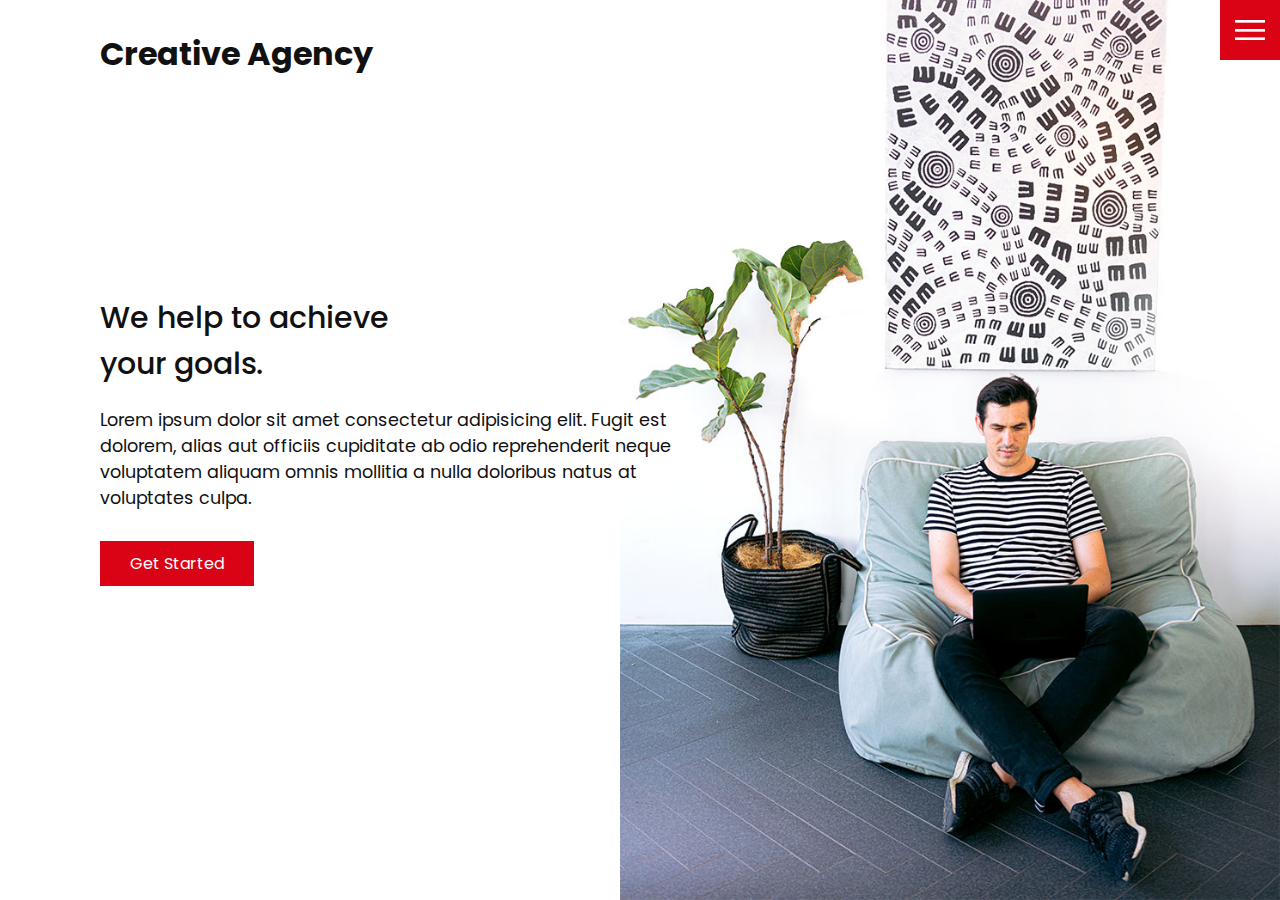
<file: index.html>
<!DOCTYPE html>
<html lang="en">
<head>
    <meta charset="UTF-8">
    <meta http-equiv="X-UA-Compatible" content="IE=edge">
    <meta name="viewport" content="width=device-width, initial-scale=1.0">
    <title>Creative Agency</title>
    <link rel="stylesheet" href="./css/style.css">
</head>
<body>
    
    <header>
        <div class="logo">Creative Agency</div>
        <div class="toggle"></div>
        <div class="navigation">
            <ul>
                <li><a href="index.html">Home</a></li>
                <li><a href="services.html">Services</a></li>
                <li><a href="work.html">Work</a></li>
                <li><a href="contact.html">Contact</a></li>
            </ul>
            <div class="social-bar">
                <ul>
                    <li>
                        <a href="https://facebook.com">
                        <img src="./images/facebook.png" target="_blank" alt=""></a>
                    </li>
                    <li>
                        <a href="https://twitter.com">
                        <img src="./images/twitter.png" target="_blank" alt=""></a>
                    </li>
                    <li>
                        <a href="https://instagram.com">
                        <img src="./images/instagram.png" target="_blank" alt=""></a>
                    </li>
                </ul>
                <a href="mailto:you@email.com" class="email-icon">
                    <img src="./images/email.png" alt="">
                </a>
            </div>
        </div>

    </header>

    <section class="home">
        <img src="./images/home-img.jpg" class="home-img"alt="">        
        <div class="home-content">
            <h1>We help to achieve <br> your goals.</h1>
            <p>
                Lorem ipsum dolor sit amet consectetur adipisicing elit. Fugit est dolorem, alias aut officiis cupiditate ab odio reprehenderit neque voluptatem aliquam omnis mollitia a nulla doloribus natus at voluptates culpa.
            </p>
            <a href="" class="btn">Get Started</a>
        </div>
    </section>

    <script src="./js/script.js"></script>
</body>
</html>
</file>
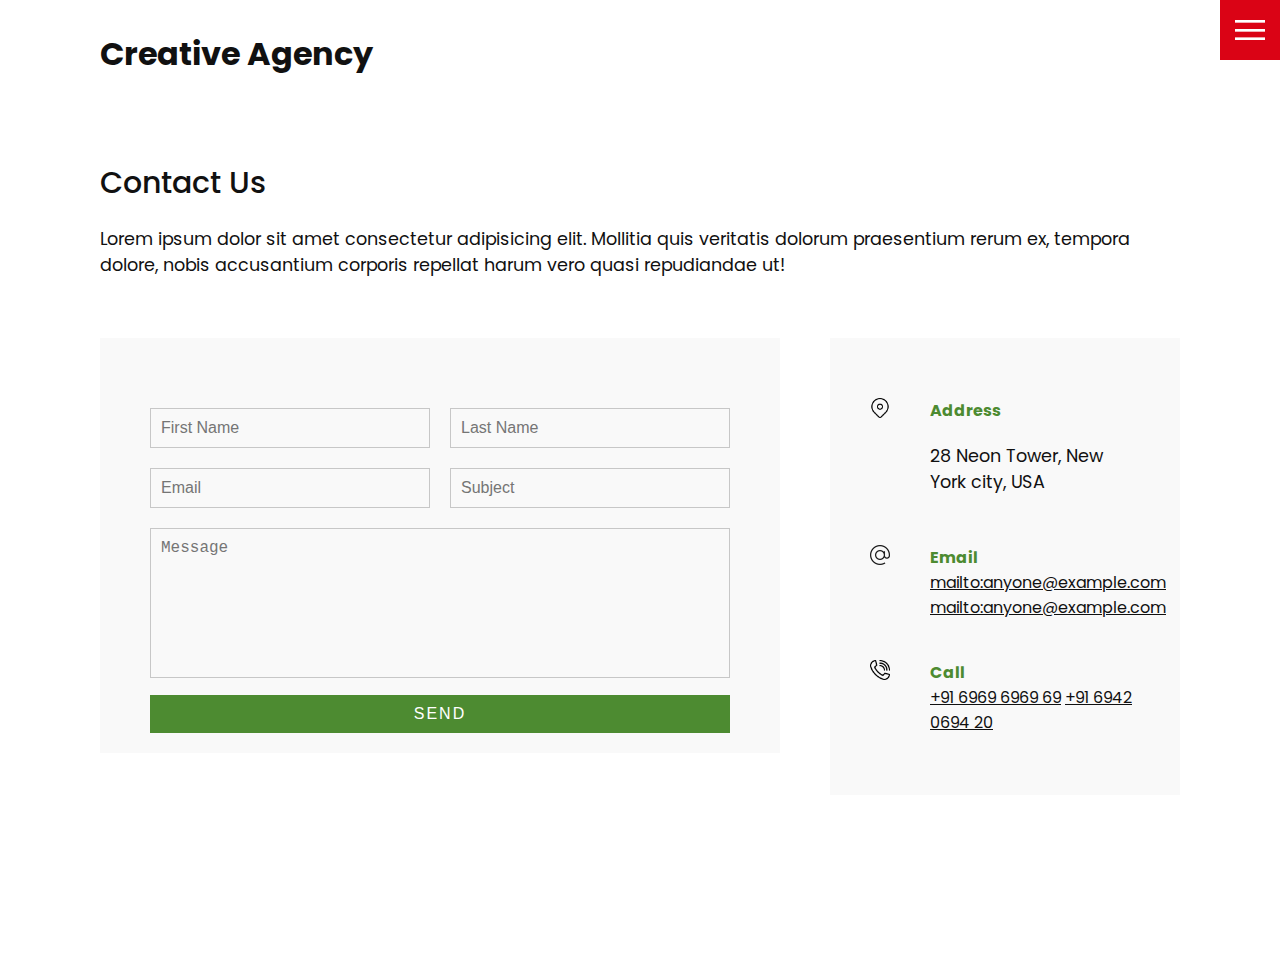
<file: contact.html>
<!DOCTYPE html>
<html lang="en">
<head>
    <meta charset="UTF-8">
    <meta http-equiv="X-UA-Compatible" content="IE=edge">
    <meta name="viewport" content="width=device-width, initial-scale=1.0">
    <title>Creative Agency</title>
    <link rel="stylesheet" href="./css/style.css">
</head>
<body>
    
    <header>
        <div class="logo">Creative Agency</div>
        <div class="toggle"></div>
        <div class="navigation">
            <ul>
                <li><a href="index.html">Home</a></li>
                <li><a href="services.html">Services</a></li>
                <li><a href="work.html">Work</a></li>
                <li><a href="contact.html">Contact</a></li>
            </ul>
            <div class="social-bar">
                <ul>
                    <li>
                        <a href="https://facebook.com">
                        <img src="./images/facebook.png" target="_blank" alt=""></a>
                    </li>
                    <li>
                        <a href="https://twitter.com">
                        <img src="./images/twitter.png" target="_blank" alt=""></a>
                    </li>
                    <li>
                        <a href="https://instagram.com">
                        <img src="./images/instagram.png" target="_blank" alt=""></a>
                    </li>
                </ul>
                <a href="mailto:you@email.com" class="email-icon">
                    <img src="./images/email.png" alt="">
                </a>
            </div>
        </div>

    </header>

    <section>
        <div class="title">
            <h1>
                Contact Us
            </h1>
            <p>Lorem ipsum dolor sit amet consectetur adipisicing elit. Mollitia quis veritatis dolorum praesentium rerum ex, tempora dolore, nobis accusantium corporis repellat harum vero quasi repudiandae ut! </p>
        </div>
        <div class="contact">
            <div class="contact-form">
                <form>
                    <div class="row">
                        <div class="input50">
                            <input type="text" placeholder="First Name">
                        </div>
                        <div class="input50">
                            <input type="text" placeholder="Last Name">
                        </div>
                    </div>
                    <div class="row">
                        <div class="input50">
                            <input type="text" placeholder="Email">
                        </div>
                        <div class="input50">
                            <input type="text" placeholder="Subject">
                        </div>
                    </div>
                    <div class="row">
                        <div class="input100">
                            <textarea placeholder="Message"></textarea>
                        </div>
                    </div>
                    <div class="row">
                        <div class="input100">
                            <input type="submit" value="Send">
                        </div>
                    </div>
                </form>
            </div>    

            <div class="contact-info">
                <div class="info-box">
                    <img src="./images/address.png" class="contact-icon" alt="">
                    <div class="details">
                        <h4>Address</h4>
                        <p>28 Neon Tower, New York city,  USA</p>
                    </div>
                </div>
                <div class="info-box">
                    <img src="./images/email.png" class="contact-icon" alt="">
                    <div class="details">
                        <h4>Email</h4>
                        <a href="mailto:anyone@example.com">mailto:anyone@example.com</a>
                        <a href="mailto:anyone@example.com">mailto:anyone@example.com</a>
                    </div>
                </div>
                <div class="info-box">
                    <img src="./images/call.png" class="contact-icon" alt="">
                    <div class="details">
                        <h4>Call</h4>
                        <a href="tell:+916969696969">+91 6969 6969 69</a>
                        <a href="tell:+916942069420">+91 6942 0694 20</a>
                    </div>
                </div>
            </div>
        </div>
    </section>

    <script src="./js/script.js"></script>
</body>
</html>
</file>
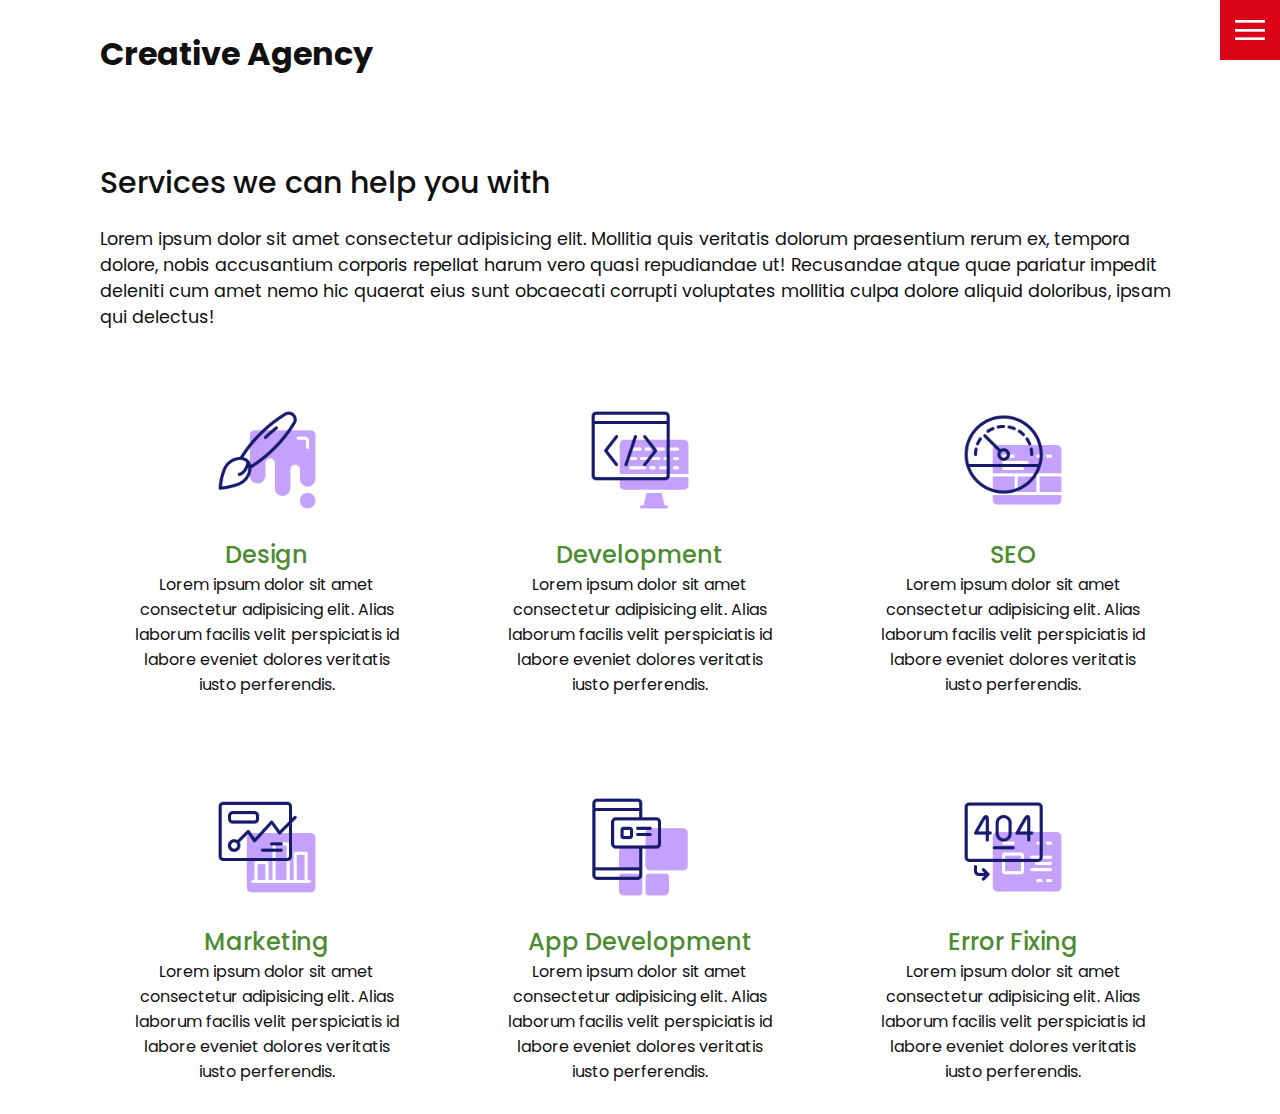
<file: services.html>
<!DOCTYPE html>
<html lang="en">
<head>
    <meta charset="UTF-8">
    <meta http-equiv="X-UA-Compatible" content="IE=edge">
    <meta name="viewport" content="width=device-width, initial-scale=1.0">
    <title>Creative Agency</title>
    <link rel="stylesheet" href="./css/style.css">
</head>
<body>
    
    <header>
        <div class="logo">Creative Agency</div>
        <div class="toggle"></div>
        <div class="navigation">
            <ul>
                <li><a href="index.html">Home</a></li>
                <li><a href="services.html">Services</a></li>
                <li><a href="work.html">Work</a></li>
                <li><a href="contact.html">Contact</a></li>
            </ul>
            <div class="social-bar">
                <ul>
                    <li>
                        <a href="https://facebook.com">
                        <img src="./images/facebook.png" target="_blank" alt=""></a>
                    </li>
                    <li>
                        <a href="https://twitter.com">
                        <img src="./images/twitter.png" target="_blank" alt=""></a>
                    </li>
                    <li>
                        <a href="https://instagram.com">
                        <img src="./images/instagram.png" target="_blank" alt=""></a>
                    </li>
                </ul>
                <a href="mailto:you@email.com" class="email-icon">
                    <img src="./images/email.png" alt="">
                </a>
            </div>
        </div>

    </header>

    <section>
        <div class="title">
            <h1>
                Services we can help you with
            </h1>
            <p>Lorem ipsum dolor sit amet consectetur adipisicing elit. Mollitia quis veritatis dolorum praesentium rerum ex, tempora dolore, nobis accusantium corporis repellat harum vero quasi repudiandae ut! Recusandae atque quae pariatur impedit deleniti cum amet nemo hic quaerat eius sunt obcaecati corrupti voluptates mollitia culpa dolore aliquid doloribus, ipsam qui delectus!</p>
        </div>
        <div class="services">
            <div class="service">
                <div class="icon">
                    <img src="./images/001.png" alt="">
                </div>
                <h2>Design</h2>
                Lorem ipsum dolor sit amet consectetur adipisicing elit. Alias laborum facilis velit perspiciatis id labore eveniet dolores veritatis iusto perferendis.
            </div>
            <div class="service">
                <div class="icon">
                    <img src="./images/002.png" alt="">
                </div>
                <h2>Development</h2>
                Lorem ipsum dolor sit amet consectetur adipisicing elit. Alias laborum facilis velit perspiciatis id labore eveniet dolores veritatis iusto perferendis.
            </div>
            <div class="service">
                <div class="icon">
                    <img src="./images/003.png" alt="">
                </div>
                <h2>SEO</h2>
                Lorem ipsum dolor sit amet consectetur adipisicing elit. Alias laborum facilis velit perspiciatis id labore eveniet dolores veritatis iusto perferendis.
            </div>
            <div class="service">
                <div class="icon">
                    <img src="./images/004.png" alt="">
                </div>
                <h2>Marketing</h2>
                Lorem ipsum dolor sit amet consectetur adipisicing elit. Alias laborum facilis velit perspiciatis id labore eveniet dolores veritatis iusto perferendis.
            </div>
            <div class="service">
                <div class="icon">
                    <img src="./images/005.png" alt="">
                </div>
                <h2>App Development</h2>
                Lorem ipsum dolor sit amet consectetur adipisicing elit. Alias laborum facilis velit perspiciatis id labore eveniet dolores veritatis iusto perferendis.
            </div>
            <div class="service">
                <div class="icon">
                    <img src="./images/006.png" alt="">
                </div>
                <h2>Error Fixing</h2>
                Lorem ipsum dolor sit amet consectetur adipisicing elit. Alias laborum facilis velit perspiciatis id labore eveniet dolores veritatis iusto perferendis.
            </div>
        </div>
    </section>

    <script src="./js/script.js"></script>
</body>
</html>
</file>
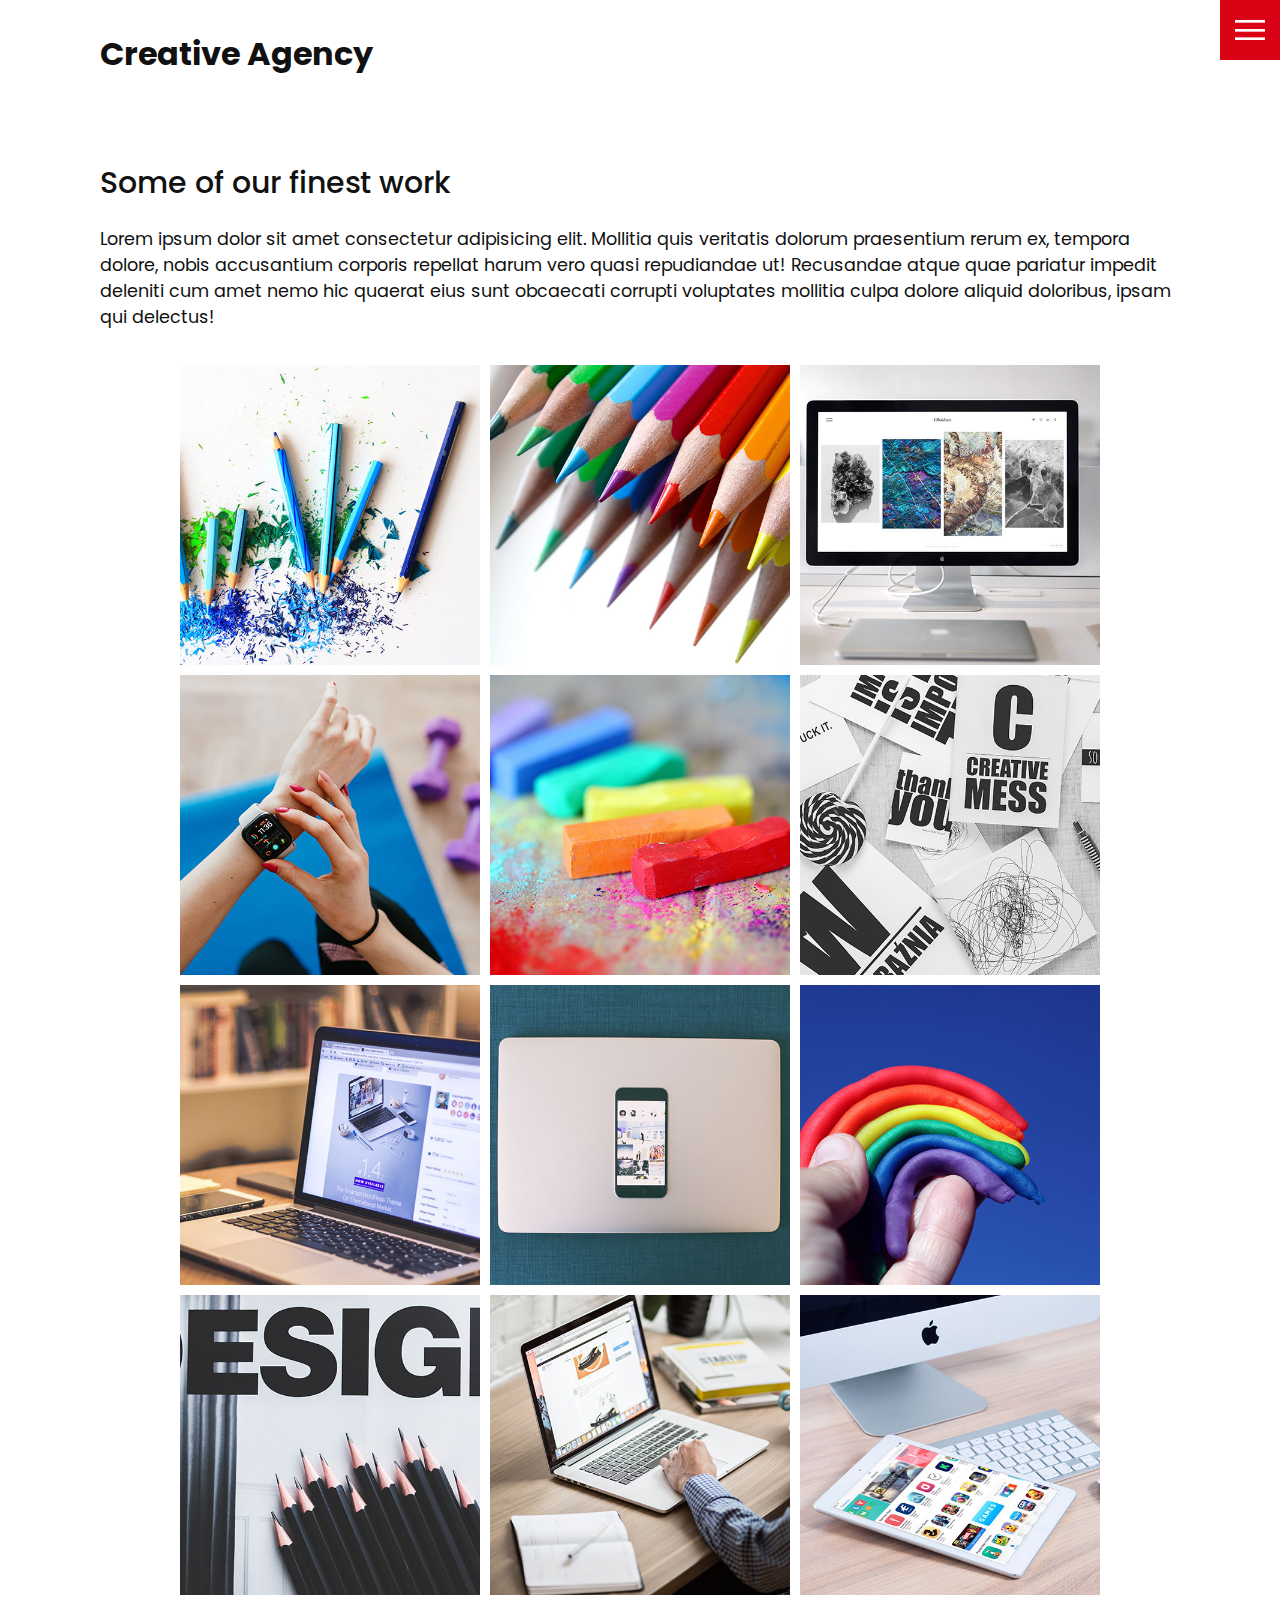
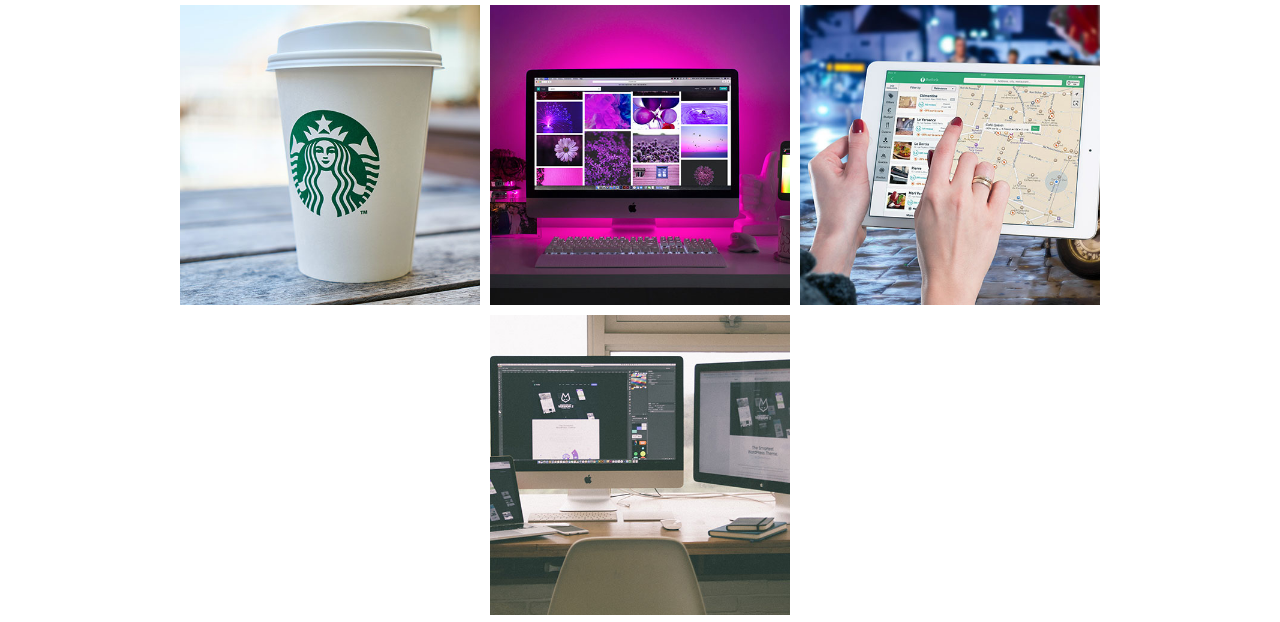
<file: work.html>
<!DOCTYPE html>
<html lang="en">
<head>
    <meta charset="UTF-8">
    <meta http-equiv="X-UA-Compatible" content="IE=edge">
    <meta name="viewport" content="width=device-width, initial-scale=1.0">
    <title>Creative Agency</title>
    <link rel="stylesheet" href="./css/style.css">
</head>
<body>
    
    <header>
        <div class="logo">Creative Agency</div>
        <div class="toggle"></div>
        <div class="navigation">
            <ul>
                <li><a href="index.html">Home</a></li>
                <li><a href="services.html">Services</a></li>
                <li><a href="work.html">Work</a></li>
                <li><a href="contact.html">Contact</a></li>
            </ul>
            <div class="social-bar">
                <ul>
                    <li>
                        <a href="https://facebook.com">
                        <img src="./images/facebook.png" target="_blank" alt=""></a>
                    </li>
                    <li>
                        <a href="https://twitter.com">
                        <img src="./images/twitter.png" target="_blank" alt=""></a>
                    </li>
                    <li>
                        <a href="https://instagram.com">
                        <img src="./images/instagram.png" target="_blank" alt=""></a>
                    </li>
                </ul>
                <a href="mailto:you@email.com" class="email-icon">
                    <img src="./images/email.png" alt="">
                </a>
            </div>
        </div>

    </header>

    <section>
        <div class="title">
            <h1>
                Some of our finest work
            </h1>
            <p>Lorem ipsum dolor sit amet consectetur adipisicing elit. Mollitia quis veritatis dolorum praesentium rerum ex, tempora dolore, nobis accusantium corporis repellat harum vero quasi repudiandae ut! Recusandae atque quae pariatur impedit deleniti cum amet nemo hic quaerat eius sunt obcaecati corrupti voluptates mollitia culpa dolore aliquid doloribus, ipsam qui delectus!</p>
        </div>
        
        <div class="portfolio">
            <div class="item">
                <img src="./images/portfolio-item1.jpg" alt="">
                <div class="action">
                    <a href="#">Launch</a>
                </div>
            </div>
            <div class="item">
                <img src="./images/portfolio-item2.jpg" alt="">
                <div class="action">
                    <a href="#">Launch</a>
                </div>
            </div>
            <div class="item">
                <img src="./images/portfolio-item3.jpg" alt="">
                <div class="action">
                    <a href="#">Launch</a>
                </div>
            </div>
            <div class="item">
                <img src="./images/portfolio-item4.jpg" alt="">
                <div class="action">
                    <a href="#">Launch</a>
                </div>
            </div>
            <div class="item">
                <img src="./images/portfolio-item5.jpg" alt="">
                <div class="action">
                    <a href="#">Launch</a>
                </div>
            </div>
            <div class="item">
                <img src="./images/portfolio-item6.jpg" alt="">
                <div class="action">
                    <a href="#">Launch</a>
                </div>
            </div>
            <div class="item">
                <img src="./images/portfolio-item7.jpg" alt="">
                <div class="action">
                    <a href="#">Launch</a>
                </div>
            </div>
            <div class="item">
                <img src="./images/portfolio-item8.jpg" alt="">
                <div class="action">
                    <a href="#">Launch</a>
                </div>
            </div>
            <div class="item">
                <img src="./images/portfolio-item9.jpg" alt="">
                <div class="action">
                    <a href="#">Launch</a>
                </div>
            </div>
            <div class="item">
                <img src="./images/portfolio-item10.jpg" alt="">
                <div class="action">
                    <a href="#">Launch</a>
                </div>
            </div>
            <div class="item">
                <img src="./images/portfolio-item11.jpg" alt="">
                <div class="action">
                    <a href="#">Launch</a>
                </div>
            </div>
            <div class="item">
                <img src="./images/portfolio-item12.jpg" alt="">
                <div class="action">
                    <a href="#">Launch</a>
                </div>
            </div>
            <div class="item">
                <img src="./images/portfolio-item13.jpg" alt="">
                <div class="action">
                    <a href="#">Launch</a>
                </div>
            </div>
            <div class="item">
                <img src="./images/portfolio-item14.jpg" alt="">
                <div class="action">
                    <a href="#">Launch</a>
                </div>
            </div>
            <div class="item">
                <img src="./images/portfolio-item15.jpg" alt="">
                <div class="action">
                    <a href="#">Launch</a>
                </div>
            </div>
            <div class="item">
                <img src="./images/portfolio-item16.jpg" alt="">
                <div class="action">
                    <a href="#">Launch</a>
                </div>
            </div>
        </div>
    </section>

    <script src="./js/script.js"></script>
</body>
</html>
</file>
<file: css/style.css>
@import url('https://fonts.googleapis.com/css2?family=Poppins:ital,wght@0,100;0,200;0,300;0,400;0,500;0,600;0,700;0,800;0,900;1,100;1,200;1,300;1,400;1,500;1,600;1,700;1,800;1,900&display=swap');

:root {
    --primary-color:#da0315;
    --secondary-color: #4D8B31;
}

/* BASE STYLES */

* {
    box-sizing: border-box;
    margin: 0;
    padding: 0;

}

html,body{
    font-family: 'Poppins',sans-serif;
    color: #111;
    /* background-color: #ffffff; */
}

section{
    display: flex;
    flex-direction: column;
    height: 100vh;
    align-items: center;
    padding: 100px;
    margin-top: 60px;
}

section.home{
    flex-direction: row;
    margin-top: 0;
}

h1{
    font-size: 30px;
    font-weight: 500;
}

p{
    margin: 20px 0 10px;
    font-size: 1.1rem;
}

/* BTN */

.btn{
    display: inline-block;
    background: var(--primary-color);
    color: white;
    text-decoration: none;
    padding: 10px 30px;
    margin: 20px 0;
    border: 0;
}

.btn:hover{
    transform: scale(.98);
}

.logo{
    position: absolute;      
    top: 30px;
    left: 100px;
    font-size: 2rem;
    font-weight: 700;
    z-index: 20;
}

/* toggle */

.toggle{
    position: fixed;
    top: 0;
    right: 0;
    width: 60px;
    height: 60px;
    background: var(--primary-color) url(../images/menu.png);
    z-index: 20;
    background-size: 30px;
    background-repeat: no-repeat;
    background-position: center;
    cursor: pointer;
}

.toggle.active{
    background: var(--primary-color) url(../images/close.png);
    background-size: 25px;
    background-repeat: no-repeat;
    background-position: center;
}


/* NAVIGATION */
.navigation{
    position: fixed;
    top: 0;
    left: 100%;
    width: 100%;
    height: 100%;
    background-color: white;
    z-index: 15;
    display: flex;
    justify-content: center;
    align-items: center;
}

.navigation.active{
    left: 0;
}

.navigation ul{
    position: relative;
    z-index: 10;
    max-width: 600px;
}

.navigation ul li{
    position: relative;
    list-style: none;
    text-align: center;
}

.navigation ul li a{
    font-size: 2.2rem;
    color: #111;
    text-decoration: none;
    font-weight: 300;
}

.navigation ul li a:hover{
    color: var(--primary-color);
}

.navigation .social-bar{
    position: absolute;
    top: 0;
    left: 0;
    width: 60px;
    height: 100%;
    display: flex;
    justify-content: center;
    align-items: center;
}

.navigation .social-bar a{
    display: inline-block;
    transform: scale(0.5);
}

.navigation .email-icon{
    position: absolute;
    bottom: 20px;
    transform: scale(0.5);
}

/* HOMEPAGE */

.home-content{
    z-index: 10;
    max-width: 600px;
    position: relative;
}

.home-img{
    position: absolute;
    bottom: 0;
    right: 0;
    height: 110%;
}

/* SERVICES PAGE */
.services{
    margin-top: 40px;
    display: grid;
    grid-template-columns: repeat(3, 1fr);
    gap: 40px;
    text-align: center;
}

.services .service{
    padding: 30px;

}

.services .service:hover{
    box-shadow: 0 10px 30px rgba(0,0,0,0.1);
}

.services .service h2{
    font-size: 24px;
    font-weight: 500;
    margin-top: 20px;
    color: var(--secondary-color);
}

.services .service .icon img{
    max-width: 100px;
}


/* WORK PAGE */
.portfolio{
    display: flex;
    flex-wrap: wrap;
    margin-top: 20px;
    justify-content: center;
}

.portfolio .item{
    position: relative;
    width: 300px;
    height: 300px;
    margin: 5px;
}

.portfolio .item img{
    width: 100%;
    height: 100%;
}

.portfolio .item .action{
    position: absolute;
    top: 0;
    left: 0;
    width: 100%;
    height: 100%;
    background: rgba(0,0,0,0.8);
    display: flex;
    justify-content: center;
    align-items: center;
    opacity: 0;
    transition: 0.5s;
}
.portfolio .item:hover .action{
    opacity: 1;
}

.portfolio .item a{
    display: inline-block;
    color: white;
    text-decoration: none;
    border: 1px solid white;
    padding: 5px 15px;
} 

/* CONTACT */
.contact{
    position: relative;
    width: 100%;
    margin-top: 50px;
    display: flex;
    justify-content: space-between;
    align-items: flex-start;
}

.contact-form {
    position: relative;
    background: #f9f9f9;
    width: calc(100% - 400px);
    padding: 60px 40px 20px;
} 

.contact-form form{
    width: 100%;
}

.contact-form .row{
    width: 100%;
    display: flex;
}

.contact-form .input50{
    width: 50%;
    margin: 0 10px;
}

.contact-form .input100{
    width: 100%;
    margin: 0 10px;
}

.contact-form .row input,
.contact-form .row textarea{
    position: relative;
    border: 1px solid rgba(0,0,0,0.2);
    color: #111;
    background: transparent;
    width: 100%;
    padding: 10px;
    outline: none;
    font-size: 16px;
    font-weight: 300;
    margin: 10px 0;
    resize: none;
}

.contact-form .row textarea{
    height: 150px;
}

.contact-form .row input[type='submit']{
    background-color: var(--secondary-color);
    color: white;
    margin: 0;
    text-transform: uppercase;
    letter-spacing: 2px;
    font-weight: 300;
    border: 0;
    cursor: pointer;
}

.contact-info{
    width: 350px;
    background: #f9f9f9;
    padding: 60px 40px 20px;
}

.contact-info .info-box{
    display: flex;
    align-items: flex-start;
    margin-bottom: 40px;
}

.contact-info .info-box .contact-icon{
    width: 20px;
    margin-right: 40px;
}

.contact-info .info-box .details h4{
    color: var(--secondary-color);
}

.contact-info .info-box .details p,
.contact-info .info-box .details a{
    color: #111;
}

@media (max-width: 1068px) {
    .home-img{
        display: none;
    }

    .logo{
        top: 10px;
        left: 40px;
        font-size: 1.5rem;
    }

    section{
        padding: 100px 40px;
    }

    .navigation ul li a{
        font-size: 2rem;
    }
    .services{
        grid-template-columns: repeat(2, 1fr);
        
    }

    .contact{
        flex-direction: column;
    }

    .contact-form{
        width: 100%;
        padding: 30px 30px 20px;
    }

    .contact-form .row{
        flex-direction: column;
    }

    .contact-form .input50,.contact-form .input100{
        width: 100%;
        margin: 0;
    }

    .contact-info{
        width: 100%;
        margin-top: 20px;
        padding: 20px 30px 30px;
    }
}

@media (max-width:768px) {
    .services{
        grid-template-columns: 1fr;
        
    }

    .services .service{
        box-shadow: 0 10px 30px rgba(0,0,0,0.1);
    }
}
</file>
